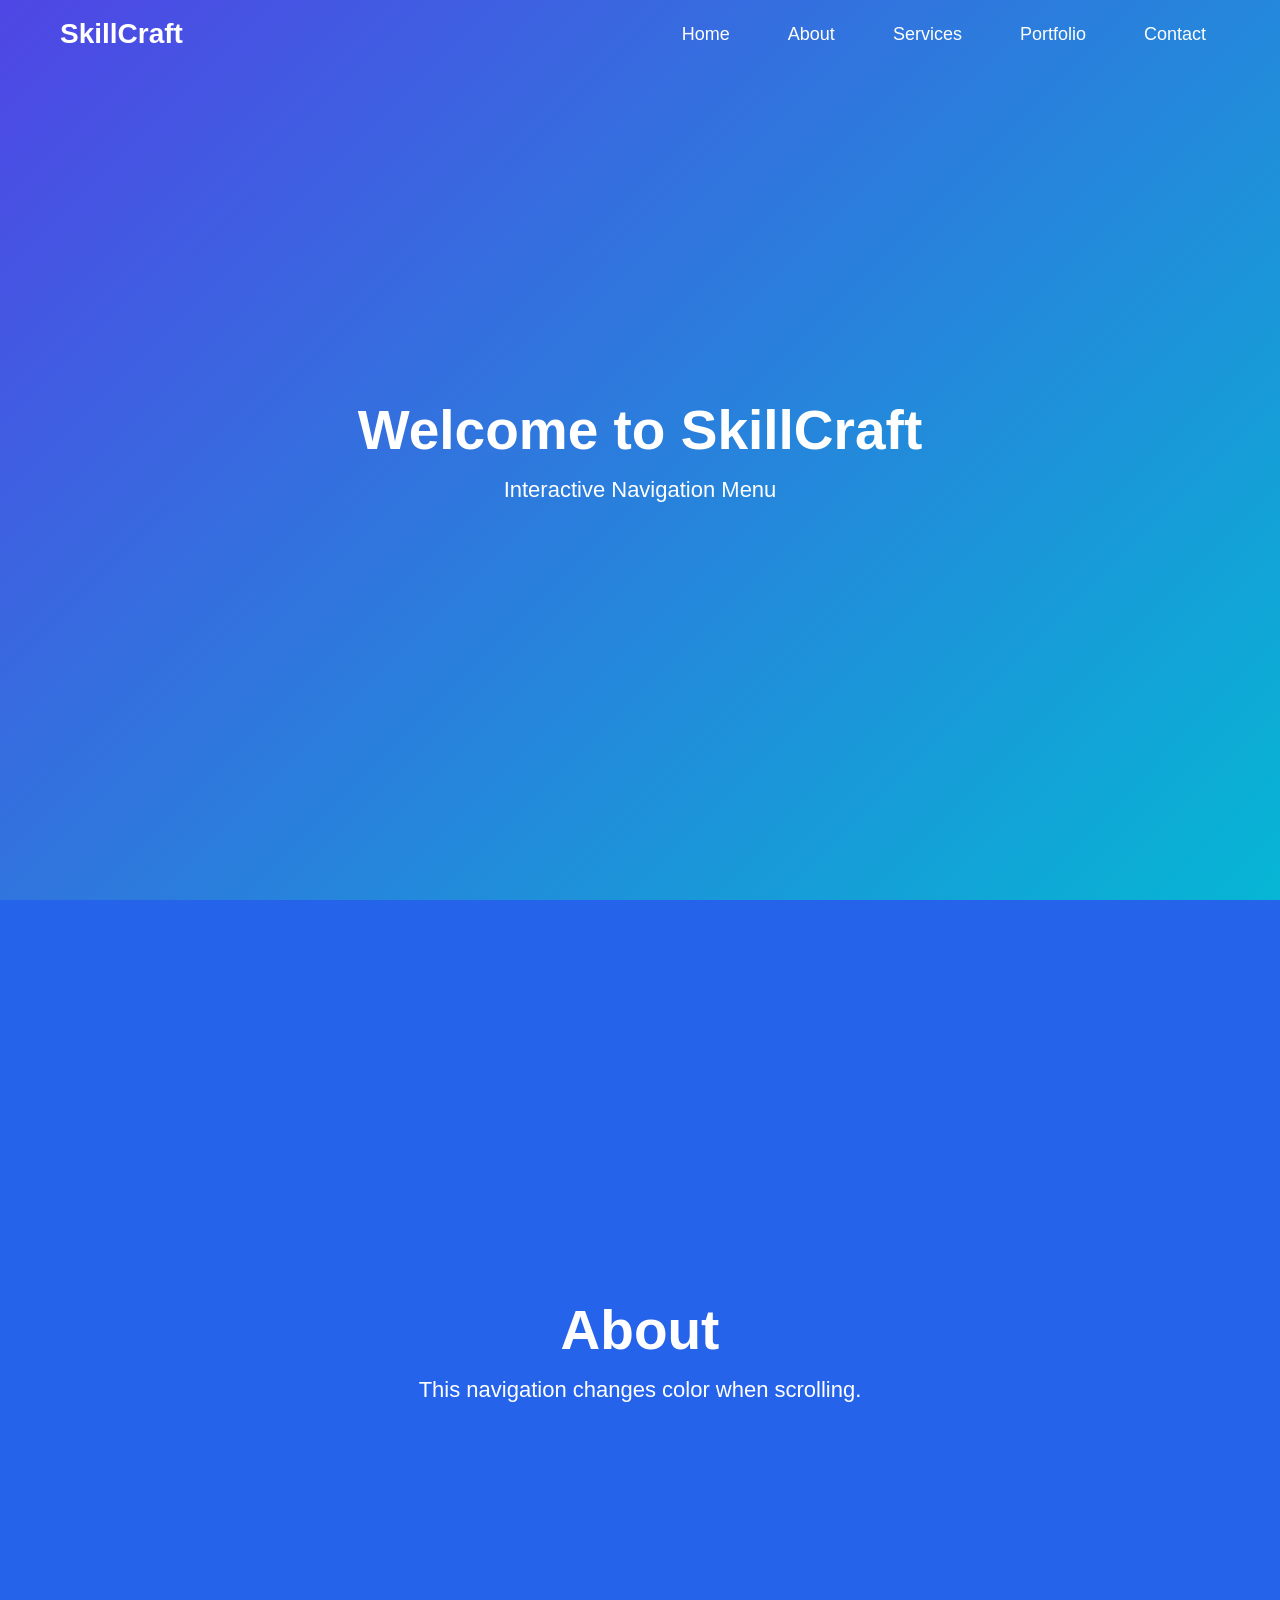
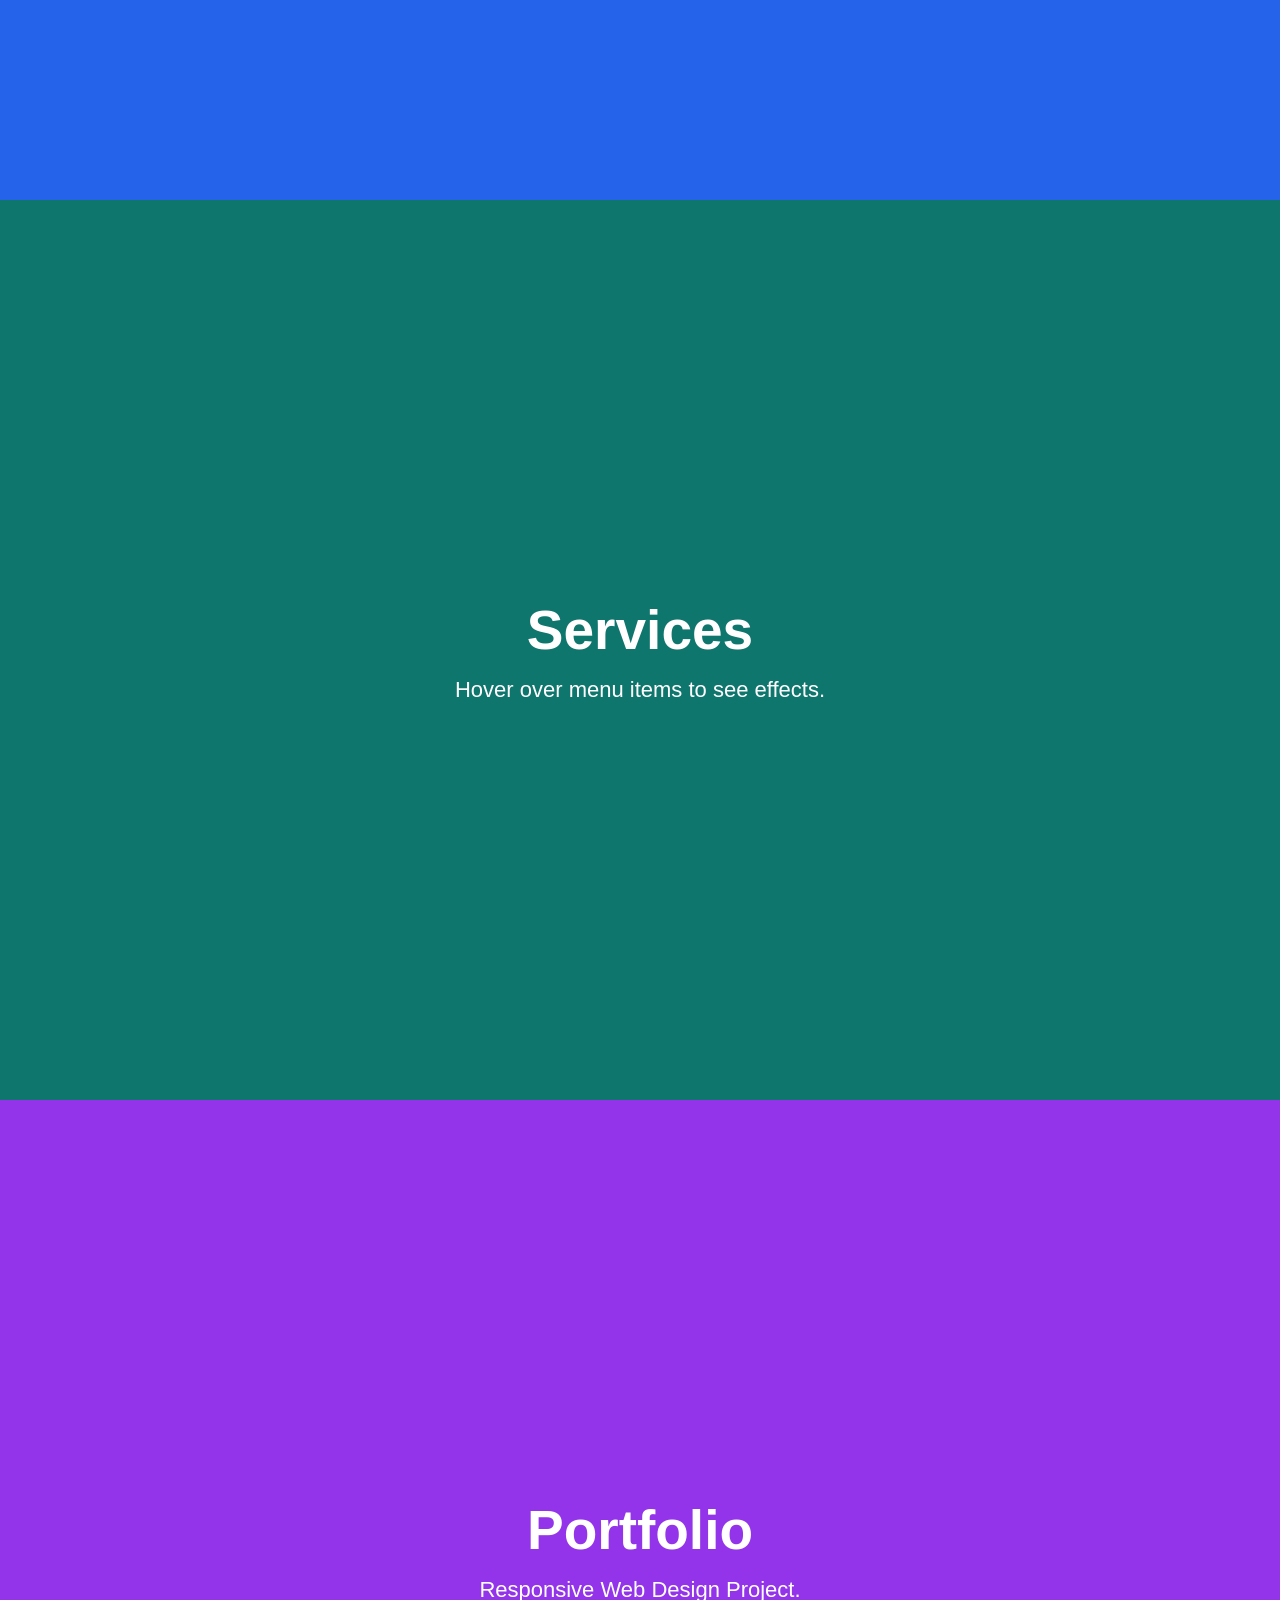
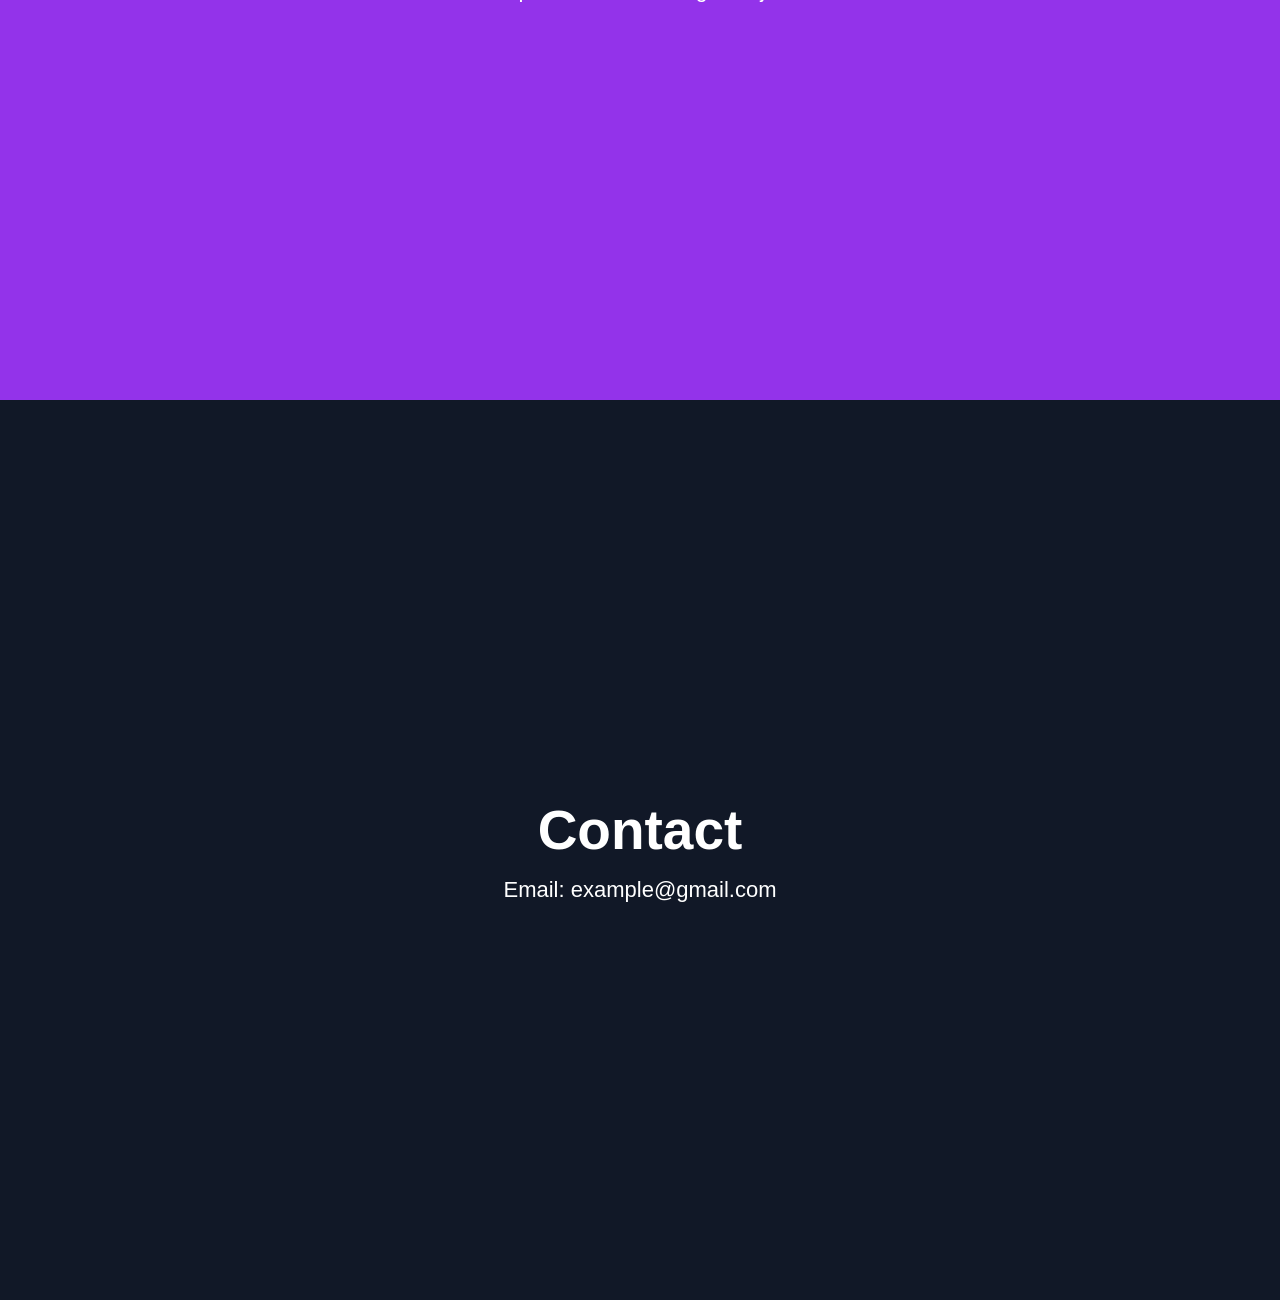
<file: Casier/index.html>
<!DOCTYPE html>
<html lang="en">
<head>
    <meta charset="UTF-8">
    <meta name="viewport" content="width=device-width, initial-scale=1.0">
    <title>Interactive Navigation Menu</title>
    <link rel="stylesheet" href="style.css">
</head>
<body>

    
    <nav id="navbar">
        <div class="logo">SkillCraft</div>

        <ul class="nav-links">
            <li><a href="#home">Home</a></li>
            <li><a href="#about">About</a></li>
            <li><a href="#services">Services</a></li>
            <li><a href="#portfolio">Portfolio</a></li>
            <li><a href="#contact">Contact</a></li>
        </ul>
    </nav>

    
    <section id="home" class="section home">
        <h1>Welcome to SkillCraft</h1>
        <p>Interactive Navigation Menu</p>
    </section>

    <section id="about" class="section">
        <h1>About</h1>
        <p>This navigation changes color when scrolling.</p>
    </section>

    <section id="services" class="section">
        <h1>Services</h1>
        <p>Hover over menu items to see effects.</p>
    </section>

    <section id="portfolio" class="section">
        <h1>Portfolio</h1>
        <p>Responsive Web Design Project.</p>
    </section>

    <section id="contact" class="section">
        <h1>Contact</h1>
        <p>Email: example@gmail.com</p>
    </section>

    <script src="script.js"></script>

</body>
</html>
</file>
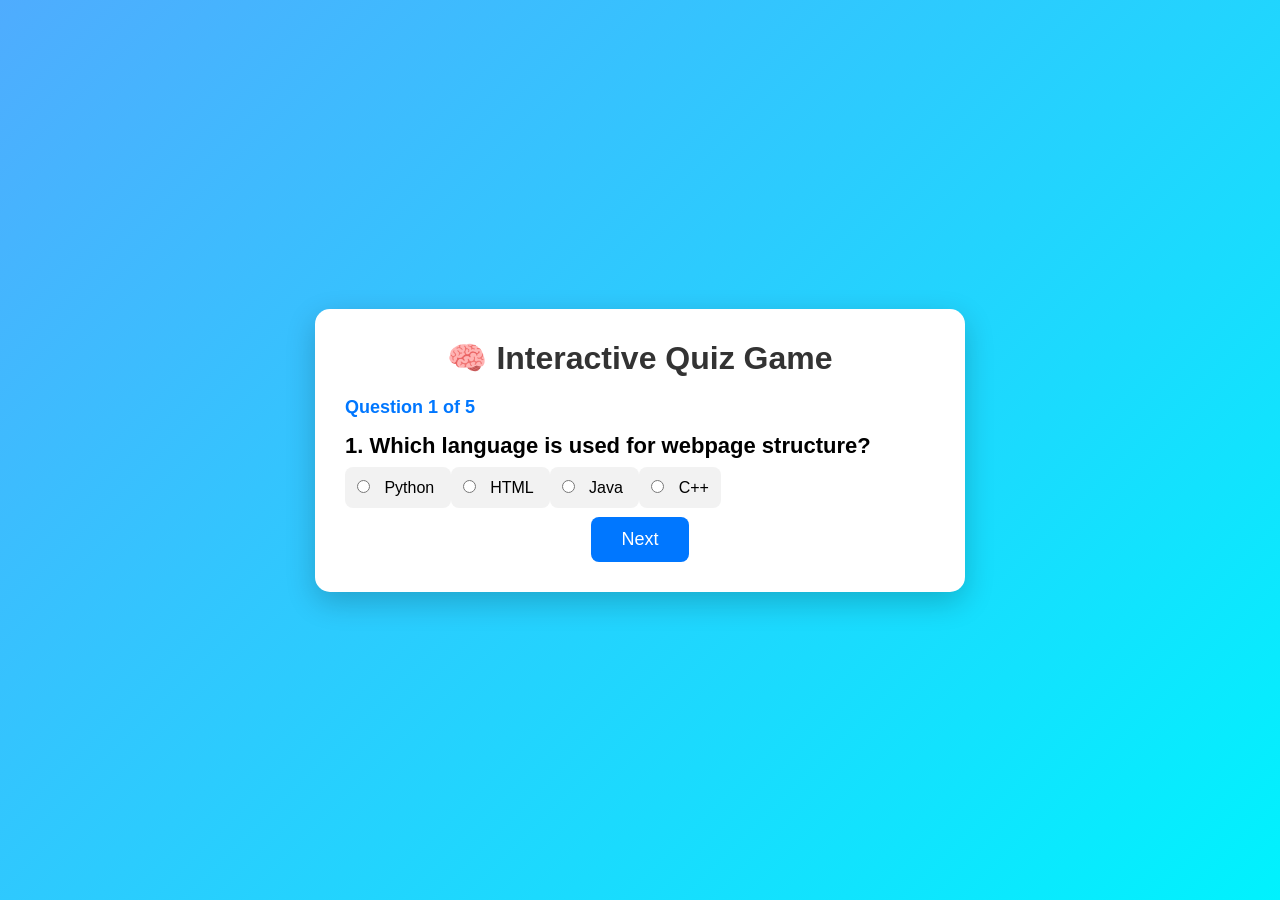
<file: Quiz/index.html>
<!DOCTYPE html>
<html lang="en">
<head>
<meta charset="UTF-8">
<meta name="viewport" content="width=device-width, initial-scale=1.0">
<title>Interactive Quiz Game</title>
<link rel="stylesheet" href="style.css">
</head>
<body>

<div class="quiz-container">

    <h1>🧠 Interactive Quiz Game</h1>

    <div id="progress"></div>

    <div id="quiz"></div>

    <div class="buttons">
        <button id="nextBtn">Next</button>
    </div>

</div>

<script src="script.js"></script>

</body>
</html>
</file>
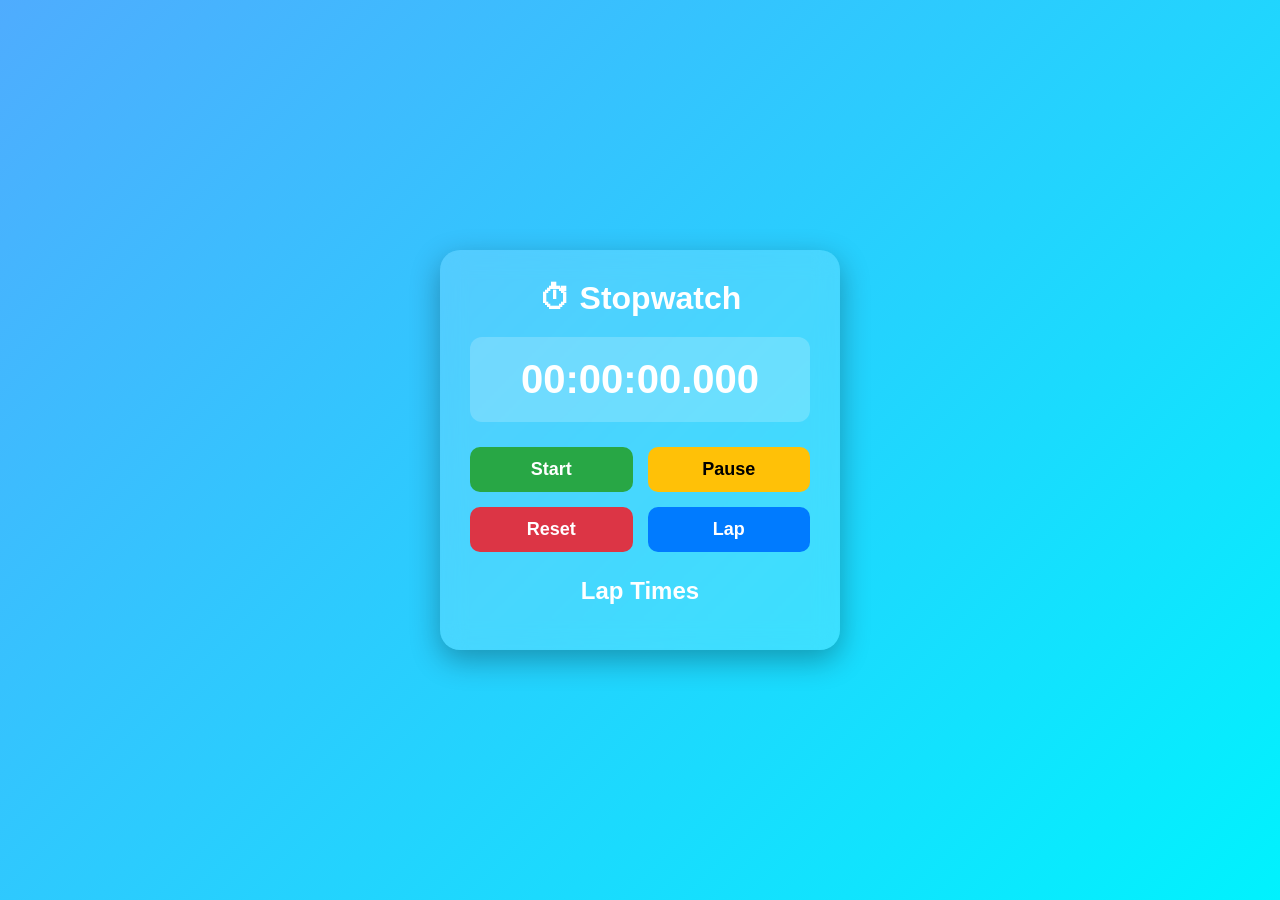
<file: StopWatch/index.html>
<!DOCTYPE html>
<html lang="en">
<head>
<meta charset="UTF-8">
<meta name="viewport" content="width=device-width, initial-scale=1.0">
<title>Interactive Stopwatch</title>
<link rel="stylesheet" href="style.css">
</head>
<body>

<div class="container">
    <h1>⏱ Stopwatch</h1>

    <div class="display" id="display">
        00:00:00.000
    </div>

    <div class="buttons">
        <button id="start">Start</button>
        <button id="pause">Pause</button>
        <button id="reset">Reset</button>
        <button id="lap">Lap</button>
    </div>

    <div class="lap-section">
        <h2>Lap Times</h2>
        <ul id="laps"></ul>
    </div>
</div>

<script src="script.js"></script>

</body>
</html>
</file>
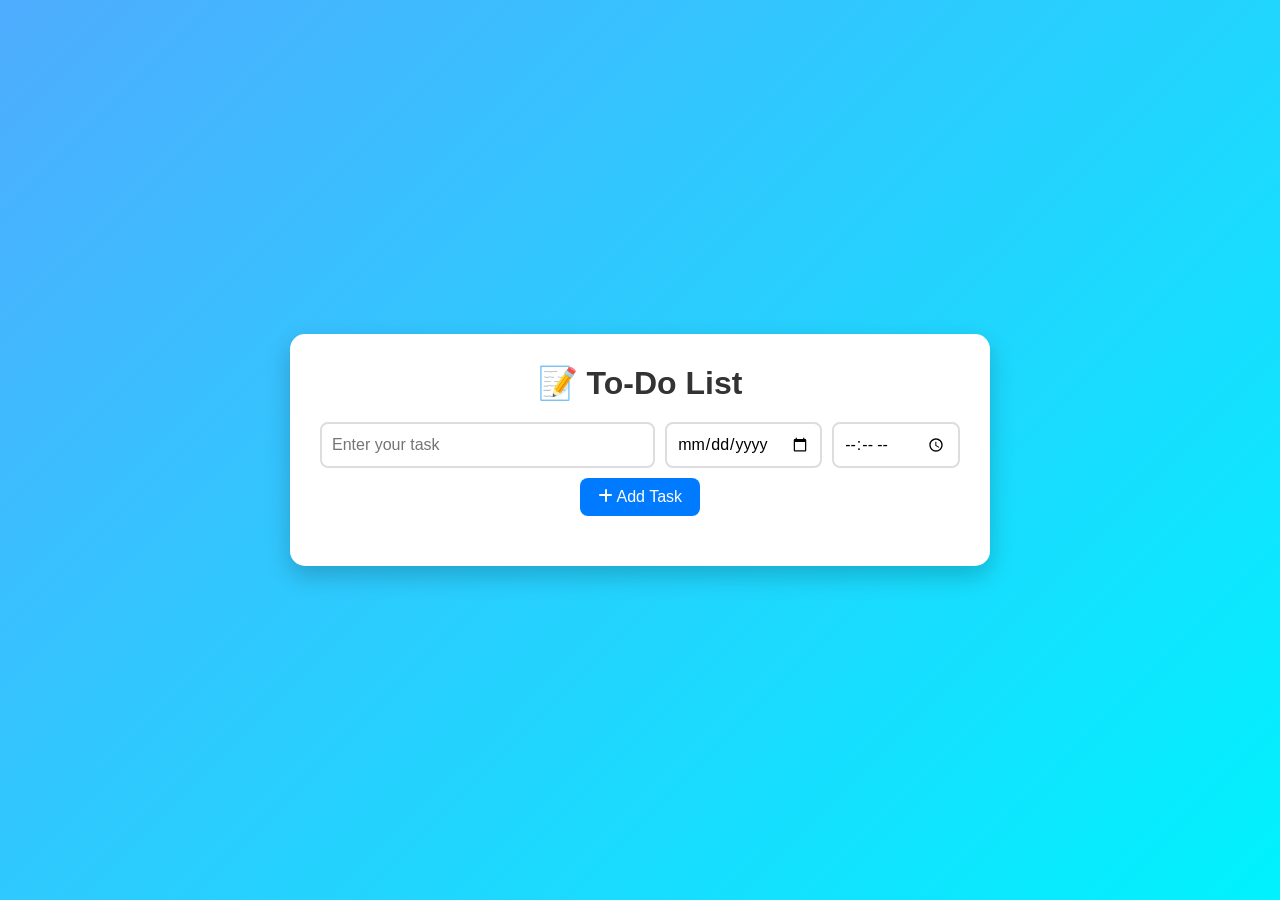
<file: Todo/index.html>
<!DOCTYPE html>
<html lang="en">
<head>
    <meta charset="UTF-8">
    <meta name="viewport" content="width=device-width, initial-scale=1.0">
    <title>To-Do List App</title>
    <link rel="stylesheet" href="style.css">
    <link rel="stylesheet"
    href="https://cdnjs.cloudflare.com/ajax/libs/font-awesome/6.5.1/css/all.min.css">
</head>
<body>

<div class="container">

    <h1>📝 To-Do List</h1>

    <div class="task-input">

        <input type="text" id="taskInput"
        placeholder="Enter your task">

        <input type="date" id="taskDate">

        <input type="time" id="taskTime">

        <button onclick="addTask()">
            <i class="fa-solid fa-plus"></i> Add Task
        </button>

    </div>

    <ul id="taskList"></ul>

</div>

<script src="script.js"></script>

</body>
</html>
</file>
<file: Casier/style.css>
*{
    margin:0;
    padding:0;
    box-sizing:border-box;
    font-family:Arial, sans-serif;
}

html{
    scroll-behavior:smooth;
}



nav{
    position:fixed;
    top:0;
    left:0;
    width:100%;
    display:flex;
    justify-content:space-between;
    align-items:center;
    padding:18px 60px;
    background:transparent;
    transition:0.4s;
    z-index:1000;
}

nav.scrolled{
    background:#0f172a;
    padding:14px 60px;
    box-shadow:0 5px 15px rgba(0,0,0,0.3);
}

.logo{
    color:white;
    font-size:28px;
    font-weight:bold;
}

.nav-links{
    display:flex;
    list-style:none;
}

.nav-links li{
    margin-left:30px;
}

.nav-links a{
    color:white;
    text-decoration:none;
    font-size:18px;
    padding:8px 14px;
    border-radius:25px;
    transition:0.3s;
}

.nav-links a:hover{
    background:#38bdf8;
    color:#000;
    transform:scale(1.1);
}



.section{
    height:100vh;
    display:flex;
    flex-direction:column;
    justify-content:center;
    align-items:center;
    text-align:center;
    color:white;
}

.home{
    background:linear-gradient(135deg,#4f46e5,#06b6d4);
}

#about{
    background:#2563eb;
}

#services{
    background:#0f766e;
}

#portfolio{
    background:#9333ea;
}

#contact{
    background:#111827;
}

.section h1{
    font-size:55px;
    margin-bottom:15px;
}

.section p{
    font-size:22px;
}



@media(max-width:768px){

nav{
    flex-direction:column;
    padding:15px;
}

.nav-links{
    margin-top:15px;
    flex-wrap:wrap;
    justify-content:center;
}

.nav-links li{
    margin:10px;
}

.section h1{
    font-size:36px;
}

.section p{
    font-size:18px;
}

}
</file>
<file: Quiz/style.css>
*{
margin:0;
padding:0;
box-sizing:border-box;
font-family:Arial, Helvetica, sans-serif;
}

body{
background:linear-gradient(135deg,#4facfe,#00f2fe);
display:flex;
justify-content:center;
align-items:center;
min-height:100vh;
padding:20px;
}

.quiz-container{
width:100%;
max-width:650px;
background:#fff;
padding:30px;
border-radius:15px;
box-shadow:0 10px 30px rgba(0,0,0,.2);
}

h1{
text-align:center;
margin-bottom:20px;
color:#333;
}

#progress{
font-size:18px;
margin-bottom:15px;
font-weight:bold;
color:#0077ff;
}

.question{
font-size:22px;
margin-bottom:20px;
font-weight:bold;
}

.option{
background:#f2f2f2;
padding:12px;
margin:10px 0;
border-radius:8px;
cursor:pointer;
transition:.3s;
}

.option:hover{
background:#d9ecff;
}

input{
margin-right:10px;
}

input[type=text]{
width:100%;
padding:12px;
border:2px solid #ccc;
border-radius:8px;
margin-top:10px;
font-size:16px;
}

.buttons{
text-align:center;
margin-top:20px;
}

button{
padding:12px 30px;
border:none;
border-radius:8px;
background:#0077ff;
color:white;
font-size:18px;
cursor:pointer;
transition:.3s;
}

button:hover{
background:#0059c7;
}

.result{
text-align:center;
}

.score{
font-size:30px;
margin:20px;
color:green;
}

.restart{
background:#28a745;
}

.restart:hover{
background:#1e7e34;
}
</file>
<file: StopWatch/style.css>
*{
    margin:0;
    padding:0;
    box-sizing:border-box;
    font-family:Arial, Helvetica, sans-serif;
}

body{
    height:100vh;
    display:flex;
    justify-content:center;
    align-items:center;
    background:linear-gradient(135deg,#4facfe,#00f2fe);
}

.container{
    width:400px;
    background:rgba(255,255,255,0.15);
    backdrop-filter:blur(12px);
    padding:30px;
    border-radius:20px;
    box-shadow:0 10px 30px rgba(0,0,0,.3);
    text-align:center;
}

h1{
    color:#fff;
    margin-bottom:20px;
}

.display{
    font-size:40px;
    font-weight:bold;
    color:#fff;
    padding:20px;
    margin-bottom:25px;
    border-radius:12px;
    background:rgba(255,255,255,.2);
}

.buttons{
    display:grid;
    grid-template-columns:repeat(2,1fr);
    gap:15px;
}

button{
    padding:12px;
    font-size:18px;
    border:none;
    border-radius:10px;
    cursor:pointer;
    transition:.3s;
    font-weight:bold;
}

#start{
    background:#28a745;
    color:white;
}

#pause{
    background:#ffc107;
}

#reset{
    background:#dc3545;
    color:white;
}

#lap{
    background:#007bff;
    color:white;
}

button:hover{
    transform:scale(1.08);
    opacity:.9;
}

.lap-section{
    margin-top:25px;
    color:white;
}

#laps{
    list-style:none;
    max-height:220px;
    overflow-y:auto;
    margin-top:15px;
}

#laps li{
    background:rgba(255,255,255,.2);
    padding:10px;
    margin:8px 0;
    border-radius:8px;
    display:flex;
    justify-content:space-between;
}
</file>
<file: Todo/style.css>
*{
    margin:0;
    padding:0;
    box-sizing:border-box;
    font-family:Arial, Helvetica, sans-serif;
}

body{
    background:linear-gradient(135deg,#4facfe,#00f2fe);
    min-height:100vh;
    display:flex;
    justify-content:center;
    align-items:center;
    padding:20px;
}

.container{
    width:100%;
    max-width:700px;
    background:#fff;
    padding:30px;
    border-radius:15px;
    box-shadow:0 10px 25px rgba(0,0,0,0.2);
}

h1{
    text-align:center;
    color:#333;
    margin-bottom:20px;
}

.task-input{
    display:flex;
    flex-wrap:wrap;
    gap:10px;
    justify-content:center;
    margin-bottom:20px;
}

.task-input input{
    padding:10px;
    border:2px solid #ddd;
    border-radius:8px;
    font-size:16px;
}

#taskInput{
    flex:1;
    min-width:220px;
}

button{
    padding:10px 18px;
    border:none;
    border-radius:8px;
    background:#007bff;
    color:white;
    cursor:pointer;
    transition:.3s;
    font-size:16px;
}

button:hover{
    background:#0056b3;
}

ul{
    list-style:none;
}

li{
    background:#f8f9fa;
    padding:15px;
    border-radius:10px;
    margin-bottom:15px;
    display:flex;
    justify-content:space-between;
    align-items:center;
    flex-wrap:wrap;
    box-shadow:0 2px 6px rgba(0,0,0,.1);
}

.task-details{
    flex:1;
}

.task-details h3{
    color:#333;
    margin-bottom:5px;
}

.task-details p{
    color:#666;
    font-size:14px;
}

.completed h3{
    text-decoration:line-through;
    color:green;
}

.actions{
    display:flex;
    gap:8px;
    margin-top:10px;
}

.edit{
    background:#ffc107;
    color:#000;
}

.edit:hover{
    background:#e0a800;
}

.complete{
    background:#28a745;
}

.complete:hover{
    background:#1e7e34;
}

.delete{
    background:#dc3545;
}

.delete:hover{
    background:#b02a37;
}

@media(max-width:600px){

.task-input{
    flex-direction:column;
}

.task-input input,
button{
    width:100%;
}

li{
    flex-direction:column;
    align-items:flex-start;
}

.actions{
    width:100%;
    justify-content:space-between;
}

}
</file>
